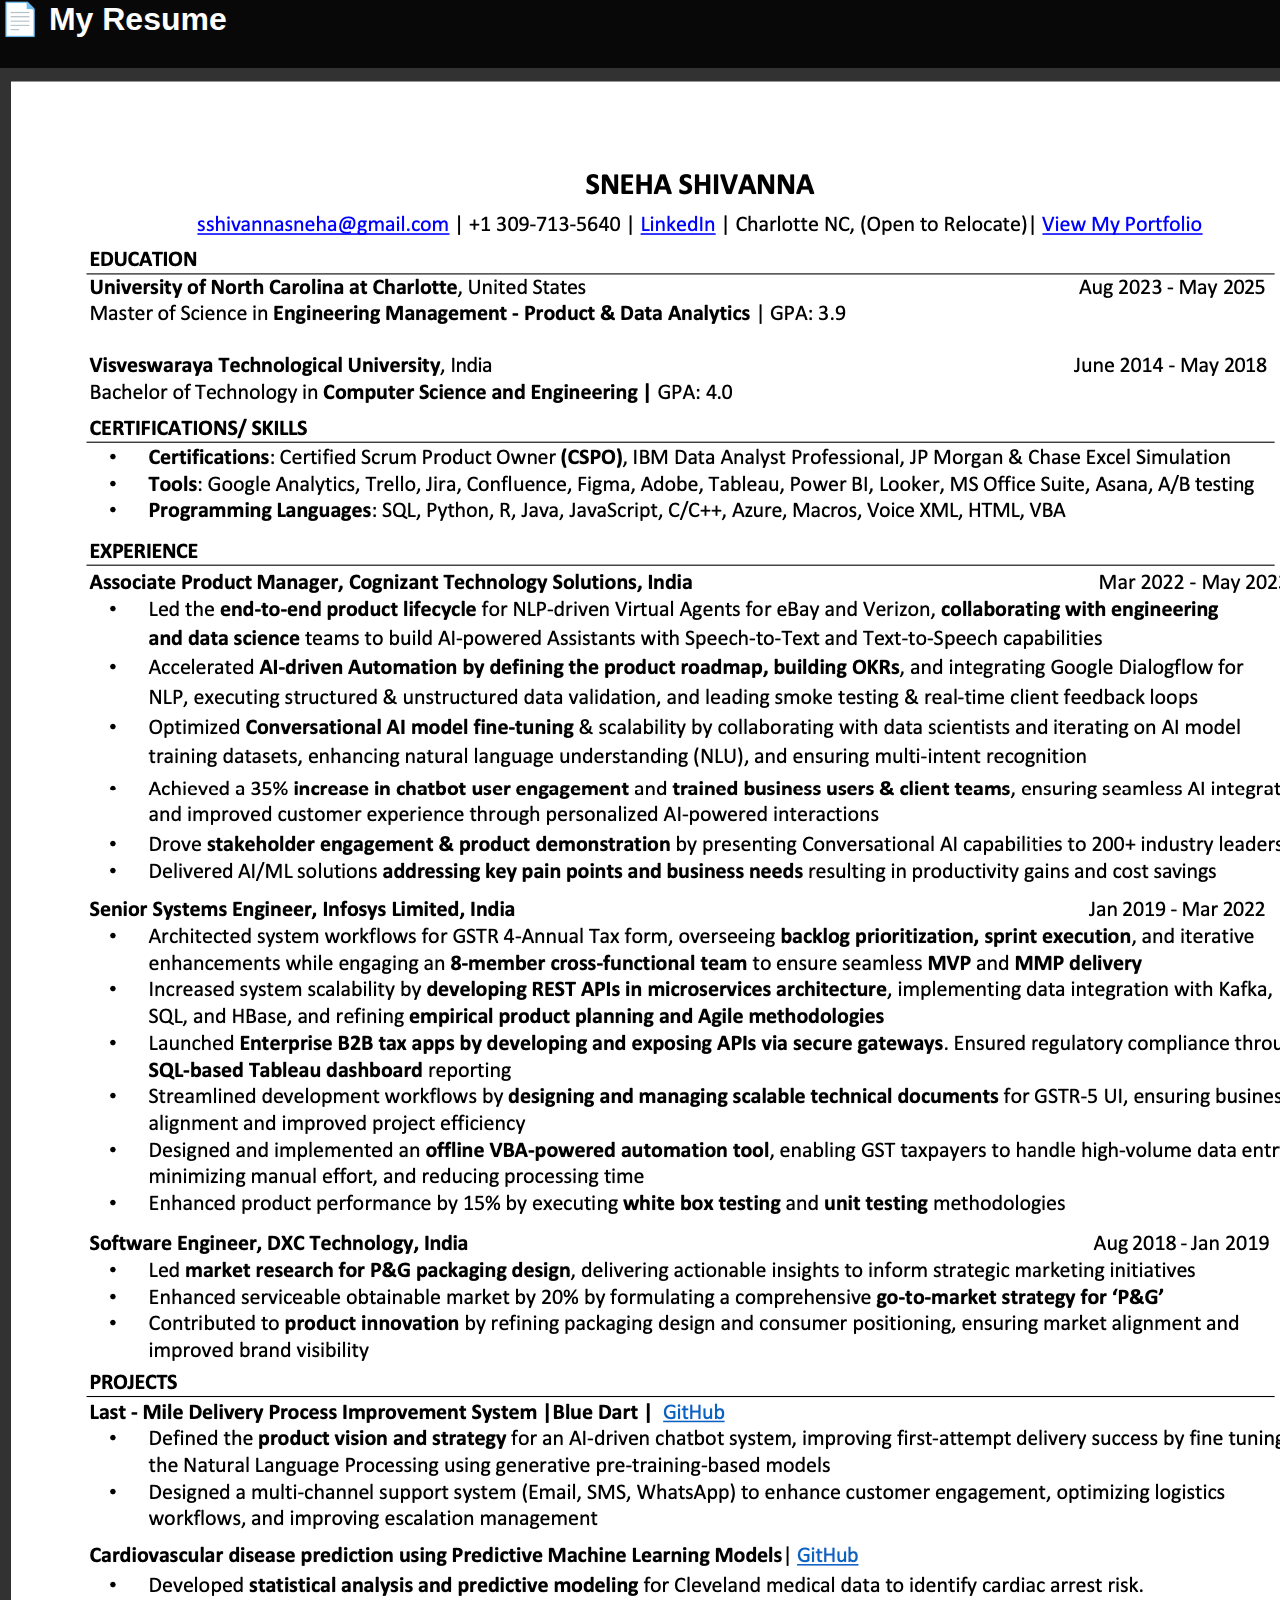
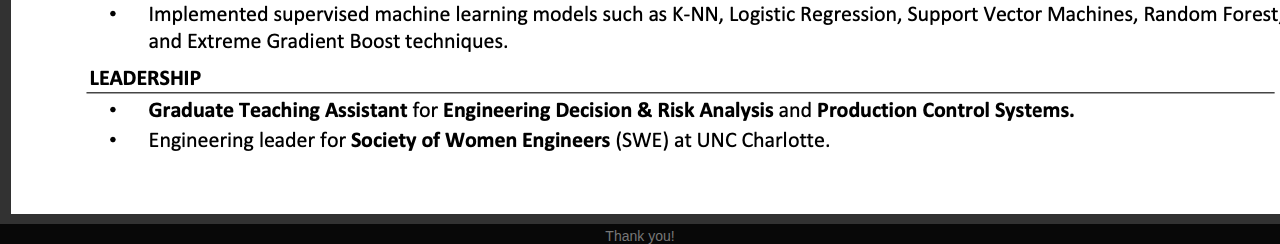
<file: resume.html>
<!DOCTYPE html>
<html lang="en">
<head>
  <meta charset="UTF-8" />
  <meta name="viewport" content="width=device-width, initial-scale=1.0" />
  <title>Resume</title>
  <link rel="stylesheet" href="style.css" />
</head>
<body>
  <section id="resume">
    <div class="resume-container">
      <h2 class="sub-title">📄 My Resume</h2>
      <img src="Images/Sneha_Shivanna_resume.png" alt="Sneha Shivanna Resume" class="resume-img" />
      <p style="text-align:center; font-size: 14px; color: #777;">Thank you!</p>
    </div>
  </section>
</body>
<body oncontextmenu="return false;">
</html>
</file>
<file: style.css>
*{
    margin: 0;
    padding: 0;
    font-family: 'Poppins', sans-serif;
    box-sizing: border-box;
}
html{
    scroll-behavior: smooth;
}
body{
    background: #080808;
    color:#fff; 
    
}
#header{
    width: auto;
    height: 100vh;
    background-image: url(Images/background.png);
    background-repeat: no-repeat;
    background-size: cover;
    background-position: center;
}
.container{
    padding: 10px 10%;
}
nav{
    display: flex;
    align-items: center;
    justify-content: space-between;
    flex-wrap: wrap;
}
.logo{
    width: 140px;
}
.logo:hover {
    transform: scale(1.05); /* Slight zoom effect on hover */
}
nav ul li{
    display: inline-block;
    list-style: none;
    margin: 10px 20px;
}
nav ul li a{
    color: #fff;
    text-decoration: none;
    font-size: 18px;
    position: relative;
}
nav ul li a::after{
    content: '';
    width: 0%;
    height: 3px;
    background: #ff004f;
    position: absolute;
    left: 0;
    bottom: -6px;
    transition: 0.2s;
}
nav ul li a:hover::after{
    width: 100%;
}
.header-text{
    margin-top: 20%;
    font-size: 30px;
}
.header-text{
    font-size: 40px;
    margin-top: 20px;
}
.header-text p, h1{
    color: #000;
}
.header-text h1{
    font-size: 70px;
}

.profile-image {
    width: 600px; /* Adjust the size as needed */
    height: 400px;
    object-fit:fill;
    border-radius: 20px;
    box-shadow: 0px 4px 6px rgba(0, 0, 0, 0.1); /* Optional: Adds a subtle shadow */
    box-shadow: 4px 4px 10px rgba(0, 0, 0, 0.2); /* Soft shadow effect */
    transition: transform 0.3s ease-in-out; /* Smooth effect */
}
.profile-image:hover {
    transform: scale(1.05); /* Slight zoom effect on hover */
}
#about{
    padding: 80px 0;
    color: #f5f5f5;
}
.row{
    display: flex;
    justify-content: space-between;
    flex-wrap: wrap;
}
.about-col-1{
    flex-basis: 35%;
}
.about-col-1 img{
    width: 100%;
    border-radius: 15px;
}
.about-col-2 {
    max-width: 800px;
    text-align: justify;
    font-size: 1.2rem;
    line-height: 1.8;
    opacity: 0;
    transform: translateY(20px);
    animation: fadeIn 1.5s ease-out forwards;
    background: rgba(255, 255, 255, 0.1);
    padding: 25px;
    border-radius: 15px;
    box-shadow: 4px 4px 15px rgba(255, 255, 255, 0.2);
}

.highlight {
    color: #ff004f; /* Gold highlight */
    font-weight: 600;
}

/* Fade-in transition */
@keyframes fadeIn {
    from {
        opacity: 0;
        transform: translateY(20px);
    }
    to {
        opacity: 1;
        transform: translateY(0);
    }
}
.about-col-2{
    flex-basis: 60%;
}
.sub-title{
    font-size: 60px;
    font-weight: 600;
    color: #fff;
}
.tabs {
    display: flex;
    justify-content: center;
    gap: 40px;
    margin-bottom: 20px;
}

.tab {
    font-size: 1.2rem;
    font-weight: bold;
    cursor: pointer;
    position: relative;
    padding-bottom: 5px;
    transition: color 0.3s ease-in-out;
}

.tab:hover {
    color: #e74c3c; /* Hover effect */
}

.tab.active::after {
    content: "";
    display: block;
    width: 100%;
    height: 3px;
    background-color: #e74c3c;
    position: absolute;
    bottom: -5px;
    left: 0;
    transition: width 0.3s ease-in-out;
}

.content {
    display: none;
    opacity: 0;
    transform: translateY(10px);
    animation: fadeIn 0.5s ease-in-out forwards;
}

.content.active {
    display: block;
}

@keyframes fadeIn {
    from {
        opacity: 0;
        transform: translateY(10px);
    }
    to {
        opacity: 1;
        transform: translateY(0);
    }
}

.skill-item {
    background: rgba(255, 255, 255, 0.1);
    padding: 10px;
    border-radius: 10px;
    margin: 15px auto;
    width: 70%;
    transition: transform 0.3s ease-in-out, box-shadow 0.3s ease-in-out;
}

.skill-item:hover {
    transform: scale(1.05);
    box-shadow: 0px 4px 15px rgba(255, 255, 255, 0.2);
}

.skill-item h3 {
    color:  #ff004f;
    font-size: 1.4rem;
}

.skill-item p {
    font-size: 1.1rem;
    color: #ddd;
}
.experience-item:hover {
    transform: scale(1.02);
    box-shadow: 0px 4px 12px rgba(255, 255, 255, 0.2);
}

.experience-item h3 {
    color:#ff004f;
    font-size: 1.5rem;
}

.experience-item h4 {
    font-size: 1.2rem;
    color: #f5f5f5;
    font-weight: 500;
    margin-bottom: 8px;
}

.experience-item ul {
    padding-left: 20px;
}

.experience-item ul li {
    font-size: 1.1rem;
    color: #ddd;
    margin: 8px 0;
    line-height: 1.6;
    position: relative;
}

.experience-item ul li::before {
    content: "⚡"; /* Custom bullet point */
    color: #e74c3c;
    font-size: 1.2rem;
    position: absolute;
    left: -20px;
    top: 3px;
}
.education-item {
    background: rgba(255, 255, 255, 0.1);
    padding: 20px;
    border-radius: 12px;
    margin: 15px auto;
    width: 80%;
    transition: transform 0.3s ease-in-out, box-shadow 0.3s ease-in-out;
    text-align: left;
}

.education-item:hover {
    transform: scale(1.02);
    box-shadow: 0px 4px 12px rgba(255, 255, 255, 0.2);
}

.education-item h3 {
    color: #ff004f; /* Blue color for education headers */
    font-size: 1.5rem;
}

.education-item h4 {
    font-size: 1.2rem;
    color: #f5f5f5;
    font-weight: 500;
    margin-bottom: 8px;
}

.education-item ul {
    padding-left: 10px;
}

.education-item ul li {
    font-size: 1.1rem;
    color: #ddd;
    margin: 8px 0;
    line-height: 1.6;
    position: relative;
}

.education-item ul li::before {
    content: "🎯"; /* Custom bullet point */
    color: #3498db;
    font-size: 1.2rem;
    position: absolute;
    left: -20px;
    top: 3px;
}

#services {
    text-align: center;
    padding: 60px 20px;
    background-color: #0a0a0a;
    color: #f5f5f5;
}

.sub-title {
    font-size: 2rem;
    font-weight: bold;
    margin-bottom: 30px;
}

.services-list {
    display: grid;
    grid-template-columns: repeat(auto-fit, minmax(250px, 1fr));
    grid-gap: 40px;
    margin-top: 50px;
}

.services-list div {
    background: #262626;
    padding: 40px;
    font-size: 14px;
    font-weight: 300;
    border-radius: 10px;
    transition: background 0.5s, transform 0.5s, box-shadow 0.5s;
    text-align: center;
}

.services-list div:hover {
    background: #ff004f; /* Your original hover effect */
    transform: translateY(-10px); /* Slight lift effect */
    box-shadow: 0px 4px 12px rgba(255, 255, 255, 0.3);
}

.services-list i {
    font-size: 50px;
    margin-bottom: 20px;
    color: #ff004f; /* Default icon color */
    transition: color 0.5s;
}

.services-list div:hover i {
    color: #fff; /* Icon changes to white on hover */
}

.services-list h2 {
    font-size: 1.5rem;
    margin-bottom: 10px;
}

.services-list p {
    font-size: 1.1rem;
    color: #ddd;
    margin-bottom: 15px;
}

.services-list a {
    text-decoration: none;
    color: #fff;
    font-size: 12px;
    margin-top: 20px;
    display: inline-block;
    font-weight: bold;
    transition: color 0.3s ease-in-out;
}

.services-list div:hover a {
    color: #fff;
}

#portfolio{
    padding: 50px;
}
.work-list{
    display: grid;
    grid-template-columns: repeat(auto-fit, minmax(250px, 1fr));
    grid-gap: 40px;
    margin-top: 50px;
}
.work{
    border-radius: 10px;
    position: relative;
    overflow: hidden;
}
.work img{
    width: 100%;
    border-radius: 10px;
    display: block;
    transition: transform 0.5s;
}
.layer{
    width: 100%;
    height: 0%;
    background: linear-gradient(rgba(0,0,0,0.6), #ff004f);
    border-radius: 10px;
    position: absolute;
    left: 0;
    bottom: 0;
    overflow: hidden;
    display: flex;
    align-items: center;
    justify-content: center;
    flex-direction: column;
    padding: 0 40px;
    text-align: center;
    font-size: 14px;
    transition: height 0.5s;
}
.layer h3{
    font-weight: 500;
    margin-bottom: 20px;
}
.layer a{
    margin-top: 20px;
    color: #ff004f;
    text-decoration: none;
    font-size: 18px;
    line-height: 60px;
    background: #fff;
    width: 60px;
    height: 60px;
    border-radius: 50%;
    text-align: center;
}
.work:hover img{
    transform: scale(1.1);

}
.work:hover .layer{
    height: 100%;

}
.btn{
    display: block;
    margin: 50px auto;
    width: fit-content;
    border: 1px solid #ff004f;
    padding: 14px 50px;
    border-radius: 6px;
    text-decoration: none;
    color: #fff;
    transition: background 0.5s;
}
.btn:hover{
    background: #ff004f;
}
.contact-left{
    flex-basis: 35%;
}
.contact-right{
    flex-basis: 60%;
}
.contact-left p{
    margin-top: 30px;
}
.contact-left p i{
    color: #ff004f;
    margin-right: 15px;
    font-size: 25px;
}
.social-media{
    margin-top: 30px;
}
.social-media a{
    text-decoration: none;
    font-size: 30px;
    margin-right: 15px;
    color: #ababab;
    display: inline-block;
    transition: transform 0.5s;

} 
.social-media a:hover{
    color: #ff004f;
    transform: translateY(-5px);
}
.btn.btn2{
    display: inline-block;
    background: #ff004f;
}
.contact-right form{
    width: 100%;

}
form input, form textarea{
    width: 100%;
    border: 0;
    outline: none;
    background: #262626;
    padding: 15px;
    margin: 15px 0;
    color: #fff;
    font-size: 18px;
    border-radius: 6px;
}
form btn2{
    padding: 14px 16px;
    font-size: 18px;
    margin-top: 20px;
    cursor: pointer;
}
.copyright{
    width: 100%;
    text-align: center;
    padding: 25px 0;
    margin-top: 20px;
    background: #262626;
    font-weight: 300;
}
.copyright i{
    color:#ff004f;
}
nav .fa-solid{
    display: none;
}
@media only screen and (max-width:600px){
    #header{
        background-image: url(Images/background.png);
    }
    .header-text{
        margin-top: 100%;
        font-size: 16px;
    }
    .header-text{
        font-size: 30px;
    }
    nav.fa-solid{
        display: block;
        font-size: 25px;
    }
    nav ul{
        background: #ff004f;
        position: fixed;
        top: 0;
        right: -200px;
        width: 200px;
        height: 100vh;
        padding-top: 50px;
        z-index: 2;
        transition: right 0.5s;
    }
    nav ul li{
        display: block;
        margin: 25px;
    }
    nav ul.fa-solid{
        position: absolute;
        top: 25px;
        left: 25px;
        cursor: pointer;
    }
    .sub-title{
        font-size: 40px;
    }
    .about-col-1, .about-col-2{
        flex-basis: 100%;
    }
    .about-col-1{
        margin-bottom: 30px;
    }
    .about-col-2{
        font-size: 14px;
    }
    .tab-links{
        font-size: 16px;
        margin: right 20px;
    }
    .contact-left, .contact-right{
        flex-basis: 100%;
    }

}
#msg{
    color: #61b752;
    margin-top: -40px;
    display: block;
}
</file>
